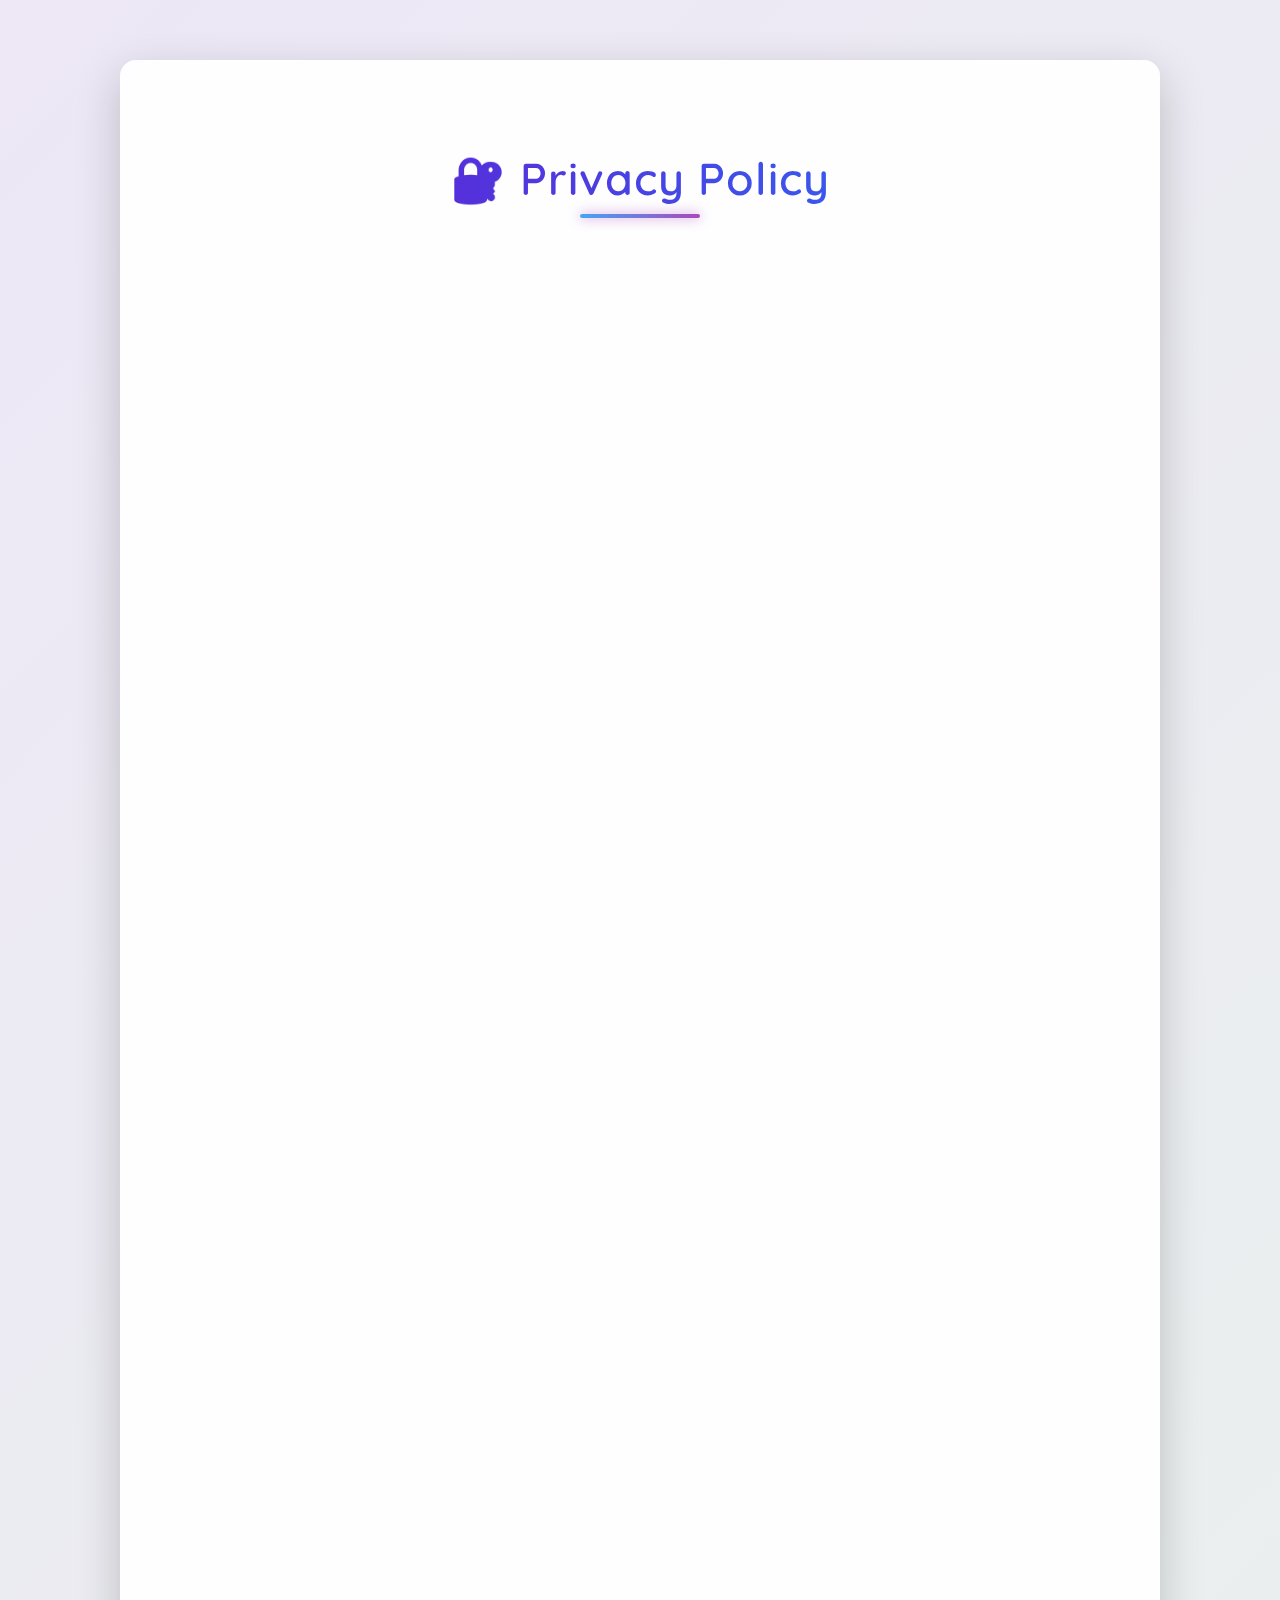
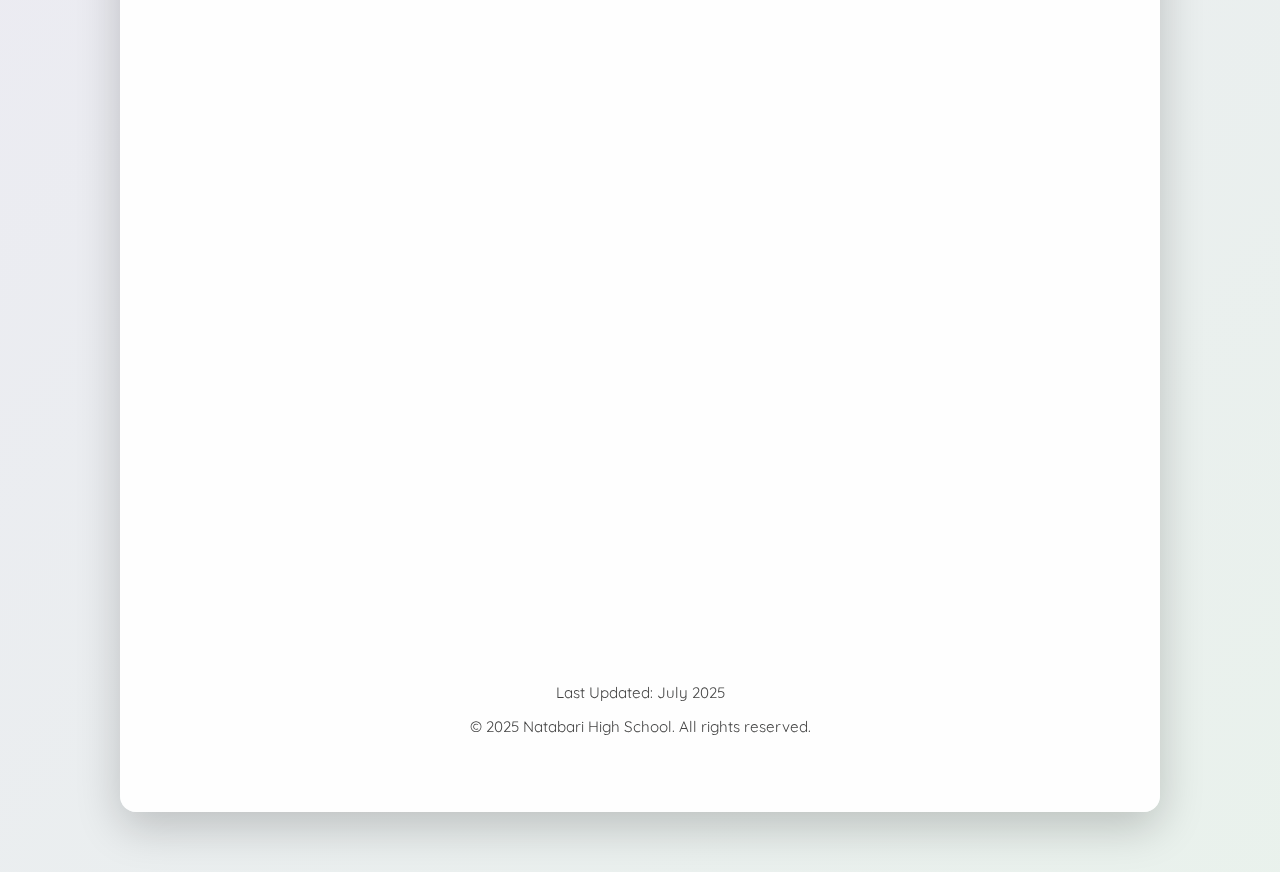
<file: PrivacyPolicy.html>
<!DOCTYPE html>
<html lang="en">
<head>
  <meta charset="UTF-8" />
  <meta name="viewport" content="width=device-width, initial-scale=1" />
  <title>🔐 Privacy Policy | Natabari High School</title>
  <link rel="icon" type="image/png" href="assets/nbhs.png"/>

  <!-- Google Font -->
  <link href="https://fonts.googleapis.com/css2?family=Quicksand:wght@400;600&display=swap" rel="stylesheet">

  <style>
    body {
      margin: 0;
      padding: 0;
      font-family: 'Quicksand', sans-serif;
      background: linear-gradient(-45deg, #e3f2fd, #fce4ec, #e8f5e9, #ede7f6);
      background-size: 400% 400%;
      animation: gradientBG 15s ease infinite;
      color: #222;
    }

    @keyframes gradientBG {
      0% {background-position: 0% 50%;}
      50% {background-position: 100% 50%;}
      100% {background-position: 0% 50%;}
    }

    .container {
      max-width: 960px;
      margin: 60px auto;
      background-color: rgba(255, 255, 255, 0.92);
      padding: 60px 40px;
      border-radius: 16px;
      box-shadow: 0 15px 45px rgba(0, 0, 0, 0.2);
      backdrop-filter: blur(8px);
    }

    h1 {
      text-align: center;
      font-size: 2.8rem;
      margin-bottom: 40px;
      background: linear-gradient(90deg, #6a11cb, #2575fc, #ff4081, #42a5f5);
      background-size: 300% 300%;
      -webkit-background-clip: text;
      -webkit-text-fill-color: transparent;
      animation: textGradient 5s linear infinite;
      position: relative;
      font-weight: 600;
      letter-spacing: 1px;
    }

    @keyframes textGradient {
      0% { background-position: 0% 50%; }
      50% { background-position: 100% 50%; }
      100% { background-position: 0% 50%; }
    }

    h1::after {
      content: '';
      position: absolute;
      bottom: -12px;
      left: 50%;
      transform: translateX(-50%);
      width: 120px;
      height: 4px;
      border-radius: 6px;
      background: linear-gradient(to right, #42a5f5, #ab47bc);
      box-shadow: 0 0 12px rgba(171, 71, 188, 0.7);
      animation: pulseUnderline 2s infinite alternate;
    }

    @keyframes pulseUnderline {
      0% { box-shadow: 0 0 5px #ab47bc; }
      100% { box-shadow: 0 0 18px #42a5f5; }
    }

    .section {
      background: #ffffffdd;
      padding: 25px 30px;
      border-left: 6px solid #3949ab;
      margin-bottom: 25px;
      border-radius: 12px;
      transform: translateY(40px);
      opacity: 0;
      animation: bounceIn 1.5s ease forwards;
      animation-delay: var(--delay);
    }

    .section h2 {
      font-size: 1.4rem;
      color: #4a148c;
      margin-bottom: 10px;
    }

    .section p, .section li {
      font-size: 1rem;
      line-height: 1.75;
    }

    ul {
      margin-left: 20px;
    }

    footer {
      text-align: center;
      font-size: 0.95rem;
      color: #444;
      margin-top: 60px;
    }

    @keyframes bounceIn {
      0% {
        transform: translateY(60px);
        opacity: 0;
      }
      60% {
        transform: translateY(-20px);
        opacity: 1;
      }
      100% {
        transform: translateY(0);
        opacity: 1;
      }
    }

    @media (max-width: 768px) {
      .container {
        padding: 30px 20px;
      }

      h1 {
        font-size: 2rem;
      }

      .section h2 {
        font-size: 1.2rem;
      }
    }
  </style>
</head>
<body>

  <div class="container">
    <h1>🔐 Privacy Policy</h1>

    <div class="section" style="--delay: 0.3s">
      <h2>1. Introduction</h2>
      <p>Welcome to the official website of <strong>Natabari High School</strong>. Your privacy is important to us. This policy explains how we collect, use, and protect your information.</p>
    </div>

    <div class="section" style="--delay: 0.6s">
      <h2>2. Information We Collect</h2>
      <p>We may collect basic information like:</p>
      <ul>
        <li>Name</li>
        <li>Email address</li>
        <li>Class, Roll No. (if required for forms)</li>
        <li>Any message submitted via the contact form</li>
      </ul>
    </div>

    <div class="section" style="--delay: 0.9s">
      <h2>3. How We Use This Information</h2>
      <p>We use the data to:</p>
      <ul>
        <li>Respond to your queries or feedback</li>
        <li>Process admission or registration forms (if any)</li>
        <li>Communicate important school updates</li>
      </ul>
    </div>

    <div class="section" style="--delay: 1.2s">
      <h2>4. Data Protection</h2>
      <p>We take steps to protect your information. All collected data is kept confidential and accessible only to school authorities.</p>
    </div>

    <div class="section" style="--delay: 1.5s">
      <h2>5. No Third-Party Sharing</h2>
      <p>We do <strong>not</strong> share, sell, or rent your personal data to any third parties or commercial services.</p>
    </div>

    <div class="section" style="--delay: 1.8s">
      <h2>6. Cookies and Tracking</h2>
      <p>This website does <strong>not</strong> use cookies or trackers for advertising or profiling users.</p>
    </div>

    <div class="section" style="--delay: 2.1s">
      <h2>7. Children's Privacy</h2>
      <p>We take student privacy seriously. No unnecessary personal details of minors are requested or stored on this website.</p>
    </div>

    <div class="section" style="--delay: 2.4s">
      <h2>8. Changes to This Policy</h2>
      <p>We may update this privacy policy occasionally. Any changes will be reflected on this page with a new "Last Updated" date.</p>
    </div>

    <div class="section" style="--delay: 2.7s">
      <h2>9. Contact Information</h2>
      <ul>
        <li><strong>School:</strong> Natabari High School</li>
        <li><strong>Location:</strong> Natabari, Cooch Behar, West Bengal - 736160</li>
        <li><strong>Email:</strong> natabarihs.1967@gmail.com </li>
        <li><strong>Phone:</strong> +3582268021 </li>
      </ul>
    </div>

    <footer>
      <p>Last Updated: July 2025</p>
      <p>&copy; 2025 Natabari High School. All rights reserved.</p>
    </footer>
  </div>

</body>
</html>
</file>
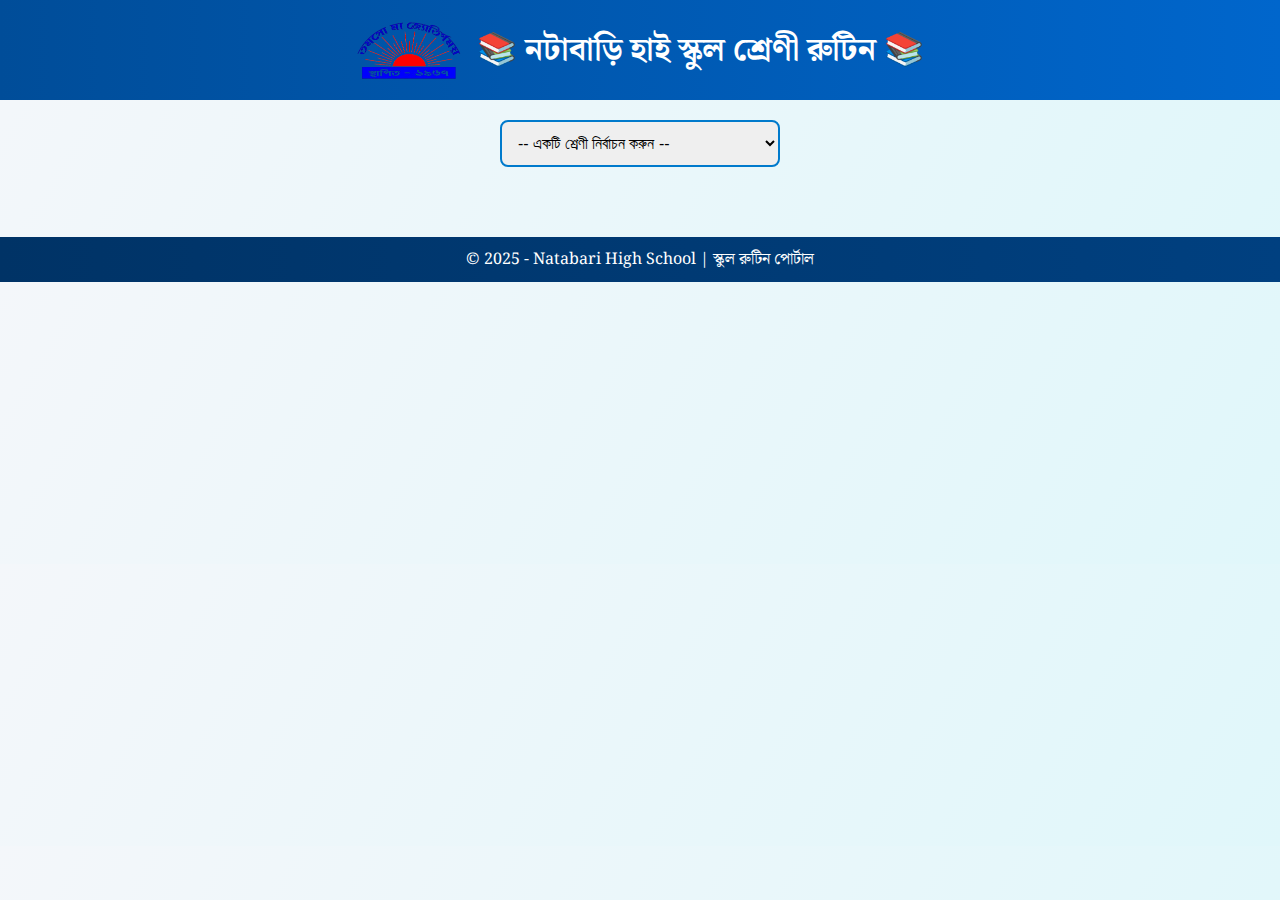
<file: schedule.html>
<!DOCTYPE html>
<html lang="bn">
<head>
  <meta charset="UTF-8" />
  <meta name="viewport" content="width=device-width, initial-scale=1" />
  <title>স্কুল রুটিন | Natabari High School</title>
  <link rel="icon" type="image/png" href="assets/nbhs.png"/>
  <link href="https://fonts.googleapis.com/css2?family=Noto+Serif+Bengali&display=swap" rel="stylesheet">
  <style>
    * {
      margin: 0;
      padding: 0;
      box-sizing: border-box;
    }

    body {
      font-family: 'Noto Serif Bengali', serif;
      background: linear-gradient(120deg, #f4f7fa, #e0f7fa);
      animation: backgroundLoop 15s ease-in-out infinite alternate;
      text-align: center;
    }

    @keyframes backgroundLoop {
      0% { background: linear-gradient(120deg, #f4f7fa, #e0f7fa); }
      100% { background: linear-gradient(120deg, #e0f7fa, #f4f7fa); }
    }

    header {
      background: linear-gradient(90deg, #004d99, #0066cc);
      color: white;
      padding: 20px;
      animation: slideDown 2s ease;
    }

    @keyframes slideDown {
      from { transform: translateY(-100%); opacity: 0; }
      to { transform: translateY(0); opacity: 1; }
    }

    select {
      padding: 12px;
      font-size: 16px;
      margin: 20px auto;
      width: 280px;
      border: 2px solid #007acc;
      border-radius: 8px;
      animation: pulse 2s infinite;
    }

    @keyframes pulse {
      0% { box-shadow: 0 0 0 0 rgba(0, 122, 204, 0.7); }
      70% { box-shadow: 0 0 0 10px rgba(0, 122, 204, 0); }
      100% { box-shadow: 0 0 0 0 rgba(0, 122, 204, 0); }
    }

    .table-container {
      overflow-x: auto;
      margin: 20px;
    }

    table {
      border-collapse: collapse;
      width: 1000px;
      max-width: 100%;
      background: white;
      border-radius: 10px;
      overflow: hidden;
      animation: fadeIn 1.5s ease;
      margin: 0 auto;
    }

    th, td {
      border: 1px solid #ccc;
      padding: 12px;
      white-space: nowrap;
    }

    th {
      background-color: #cce7ff;
    }

    footer {
      background: linear-gradient(90deg, #003366, #004080);
      color: white;
      padding: 10px;
      margin-top: 30px;
      animation: fadeInUp 1.5s ease;
    }

    h1, h2 {
      animation: fadeInUp 1s ease;
    }

    @keyframes fadeIn {
      from { opacity: 0; }
      to { opacity: 1; }
    }

    @keyframes fadeInUp {
      from { transform: translateY(20px); opacity: 0; }
      to { transform: translateY(0); opacity: 1; }
    }

    @media (max-width: 600px) {
      select {
        width: 90%;
      }

      th, td {
        font-size: 14px;
        padding: 8px;
      }
    }
  </style>
</head>
<body>
  <header>
    <div style="display: flex; align-items: center; justify-content: center; gap: 15px; flex-wrap: wrap;">
      <img src="assets/nbhs.png" alt="School Logo" style="height: 60px; border-radius: 8px; animation: fadeIn 2s ease;" />
      <h1>📚 নটাবাড়ি হাই স্কুল শ্রেণী রুটিন 📚</h1>
  </header>

  <select id="classSelect" onchange="showRoutine()">
    <option value="">-- একটি শ্রেণী নির্বাচন করুন --</option>
    <option value="class5">ক্লাস ৫</option>
    <option value="class6">ক্লাস ৬</option>
    <option value="class7">ক্লাস ৭</option>
    <option value="class8">ক্লাস ৮</option>
    <option value="class9">ক্লাস ৯</option>
    <option value="class10">ক্লাস ১০</option>
    <option value="class11">ক্লাস ১১</option>
    <option value="class12">ক্লাস ১২</option>
  </select>

  <div class="table-container" id="routineContainer"></div>

  <footer>
    © 2025 - Natabari High School | স্কুল রুটিন পোর্টাল
  </footer>

  <script>
    function showRoutine() {
      const cls = document.getElementById("classSelect").value;
      const div = document.getElementById("routineContainer");

      if (cls === "class5") {
        div.innerHTML = `
        <h2>ক্লাস ৫ রুটিন</h2>
        <div class="table-container">
          <table>
          <tr>
  <th>দিন</th>
  <th>১ম পিরিয়ড</th>
  <th>২য়</th>
  <th>৩য়</th>
  <th>৪র্থ</th>
  <th>টিফিন</th>
  <th>৫ম</th>
  <th>৬ষ্ঠ</th>
</tr>
          <tr><td>সোমবার</td><td>বাংলা<br><small>(10:00-10:45)</small></td><td>গণিত<br><small>(10:45-11:30)</small></td><td>ইংরেজি<br><small>(11:30-12:15)</small></td><td>পরিবেশ<br><small>(12:15-1:00)</small></td><td>টিফিন<br><small>(1:00-1:30)</small></td><td>গণিত<br><small>(1:30-2:15)</small></td><td>চিত্রকলা়<br><small>(2:15-3:00)</small></td></tr>
          <tr><td>মঙ্গলবার</td><td>ইংরেজি<br><small>(10:00-10:45)</small></td><td>বাংলা<br><small>(10:45-11:30)</small></td><td>গণিত<br><small>(11:30-12:15)</small></td><td>পরিবেশ<br><small>(12:15-1:00)</small></td><td>টিফিন<br><small>(1:00-1:30)</small></td><td>গান<br><small>(1:30-2:15)</small></td><td>খেলা<br><small>(2:15-3:00)</small></td></tr>
          <tr><td>বুধবার</td><td>গণিত<br><small>(10:00-10:45)</small></td><td>ইতিহাস<br><small>(10:45-11:30)</small></td><td>বাংলা<br><small>(11:30-12:15)</small></td><td>পরিবেশ<br><small>(12:15-1:00)</small></td><td>টিফিন<br><small>(1:00-1:30)</small></td><td>গান<br><small>(1:30-2:15)</small></td><td>খেলা<br><small>(2:15-3:00)</small></td></tr>
          <tr><td>বৃহস্পতিবার</td><td>ইংরেজি<br><small>(10:00-10:45)</small></td><td>ভূগোল<br><small>(10:45-11:30)</small></td><td>গণিত<br><small>(11:30-12:15)</small></td><td>পরিবেশ<br><small>(12:15-1:00)</small></td><td>টিফিন<br><small>(1:00-1:30)</small></td><td>নাচ<br><small>(1:30-2:15)</small></td><td>চিত্রকলা়<br><small>(2:15-3:00)</small></td></tr>
          <tr><td>শুক্রবার</td><td>বাংলা<br><small>(10:00-10:45)</small></td><td>ইংরেজি<br><small>(10:45-11:30)</small></td><td>পরিবেশ<br><small>(11:30-12:15)</small></td><td>গণিত<br><small>(12:15-1:00)</small></td><td>টিফিন<br><small>(1:00-1:30)</small></td><td>গান<br><small>(1:30-2:15)</small></td><td>খেলা<br><small>(2:15-3:00)</small></td></tr>
          <tr><td>শনিবার</td><td>গণিত<br><small>(10:00-10:45)</small></td><td>বাংলা<br><small>(10:45-11:30)</small></td><td>ইংরেজি<br><small>(11:30-12:15)</small></td><td>পরিবেশ<br><small>(12:15-1:00)</small></td><td colspan='4'>অর্ধদিবস (শুধু ৪টি পিরিয়ড)</td></tr>
        </table>
        </div>
        <a href="https://drive.google.com/file/d/CLASS5_PDF_ID/view?usp=sharing" target="_blank" style="display: inline-block; margin: 10px 0; background-color: #007acc; color: white; padding: 10px 20px; border-radius: 5px; text-decoration: none; animation: pulse 2s infinite;">📄 PDF ডাউনলোড</a>`;
      } 
      
      else if (cls === "class6") {
  div.innerHTML = `
        <h2>ক্লাস ৫ রুটিন</h2>
        <div class="table-container">
          <table>
          <tr>
  <th>দিন</th>
  <th>১ম পিরিয়ড</th>
  <th>২য়</th>
  <th>৩য়</th>
  <th>৪র্থ</th>
  <th>টিফিন</th>
  <th>৫ম</th>
  <th>৬ষ্ঠ</th>
</tr>
          <tr><td>সোমবার</td><td>বাংলা<br><small>(10:00-10:45)</small></td><td>গণিত<br><small>(10:45-11:30)</small></td><td>ইংরেজি<br><small>(11:30-12:15)</small></td><td>পরিবেশ<br><small>(12:15-1:00)</small></td><td>টিফিন<br><small>(1:00-1:30)</small></td><td>গণিত<br><small>(1:30-2:15)</small></td><td>চিত্রকলা়<br><small>(2:15-3:00)</small></td></tr>
          <tr><td>মঙ্গলবার</td><td>ইংরেজি<br><small>(10:00-10:45)</small></td><td>বাংলা<br><small>(10:45-11:30)</small></td><td>গণিত<br><small>(11:30-12:15)</small></td><td>পরিবেশ<br><small>(12:15-1:00)</small></td><td>টিফিন<br><small>(1:00-1:30)</small></td><td>গান<br><small>(1:30-2:15)</small></td><td>খেলা<br><small>(2:15-3:00)</small></td></tr>
          <tr><td>বুধবার</td><td>গণিত<br><small>(10:00-10:45)</small></td><td>ইতিহাস<br><small>(10:45-11:30)</small></td><td>বাংলা<br><small>(11:30-12:15)</small></td><td>পরিবেশ<br><small>(12:15-1:00)</small></td><td>টিফিন<br><small>(1:00-1:30)</small></td><td>গান<br><small>(1:30-2:15)</small></td><td>খেলা<br><small>(2:15-3:00)</small></td></tr>
          <tr><td>বৃহস্পতিবার</td><td>ইংরেজি<br><small>(10:00-10:45)</small></td><td>ভূগোল<br><small>(10:45-11:30)</small></td><td>গণিত<br><small>(11:30-12:15)</small></td><td>পরিবেশ<br><small>(12:15-1:00)</small></td><td>টিফিন<br><small>(1:00-1:30)</small></td><td>নাচ<br><small>(1:30-2:15)</small></td><td>চিত্রকলা়<br><small>(2:15-3:00)</small></td></tr>
          <tr><td>শুক্রবার</td><td>বাংলা<br><small>(10:00-10:45)</small></td><td>ইংরেজি<br><small>(10:45-11:30)</small></td><td>পরিবেশ<br><small>(11:30-12:15)</small></td><td>গণিত<br><small>(12:15-1:00)</small></td><td>টিফিন<br><small>(1:00-1:30)</small></td><td>গান<br><small>(1:30-2:15)</small></td><td>খেলা<br><small>(2:15-3:00)</small></td></tr>
          <tr><td>শনিবার</td><td>গণিত<br><small>(10:00-10:45)</small></td><td>বাংলা<br><small>(10:45-11:30)</small></td><td>ইংরেজি<br><small>(11:30-12:15)</small></td><td>পরিবেশ<br><small>(12:15-1:00)</small></td><td colspan='4'>অর্ধদিবস (শুধু ৪টি পিরিয়ড)</td></tr>
        </table>
        </div>
        <a href="https://drive.google.com/file/d/CLASS5_PDF_ID/view?usp=sharing" target="_blank" style="display: inline-block; margin: 10px 0; background-color: #007acc; color: white; padding: 10px 20px; border-radius: 5px; text-decoration: none; animation: pulse 2s infinite;">📄 PDF ডাউনলোড</a>`;
      } 

      else {
        div.innerHTML = "<p>এই শ্রেণীর রুটিন এখনো সংযোজন করা হয়নি।</p>";
      }
    }
  </script>
</body>
</html>
</file>
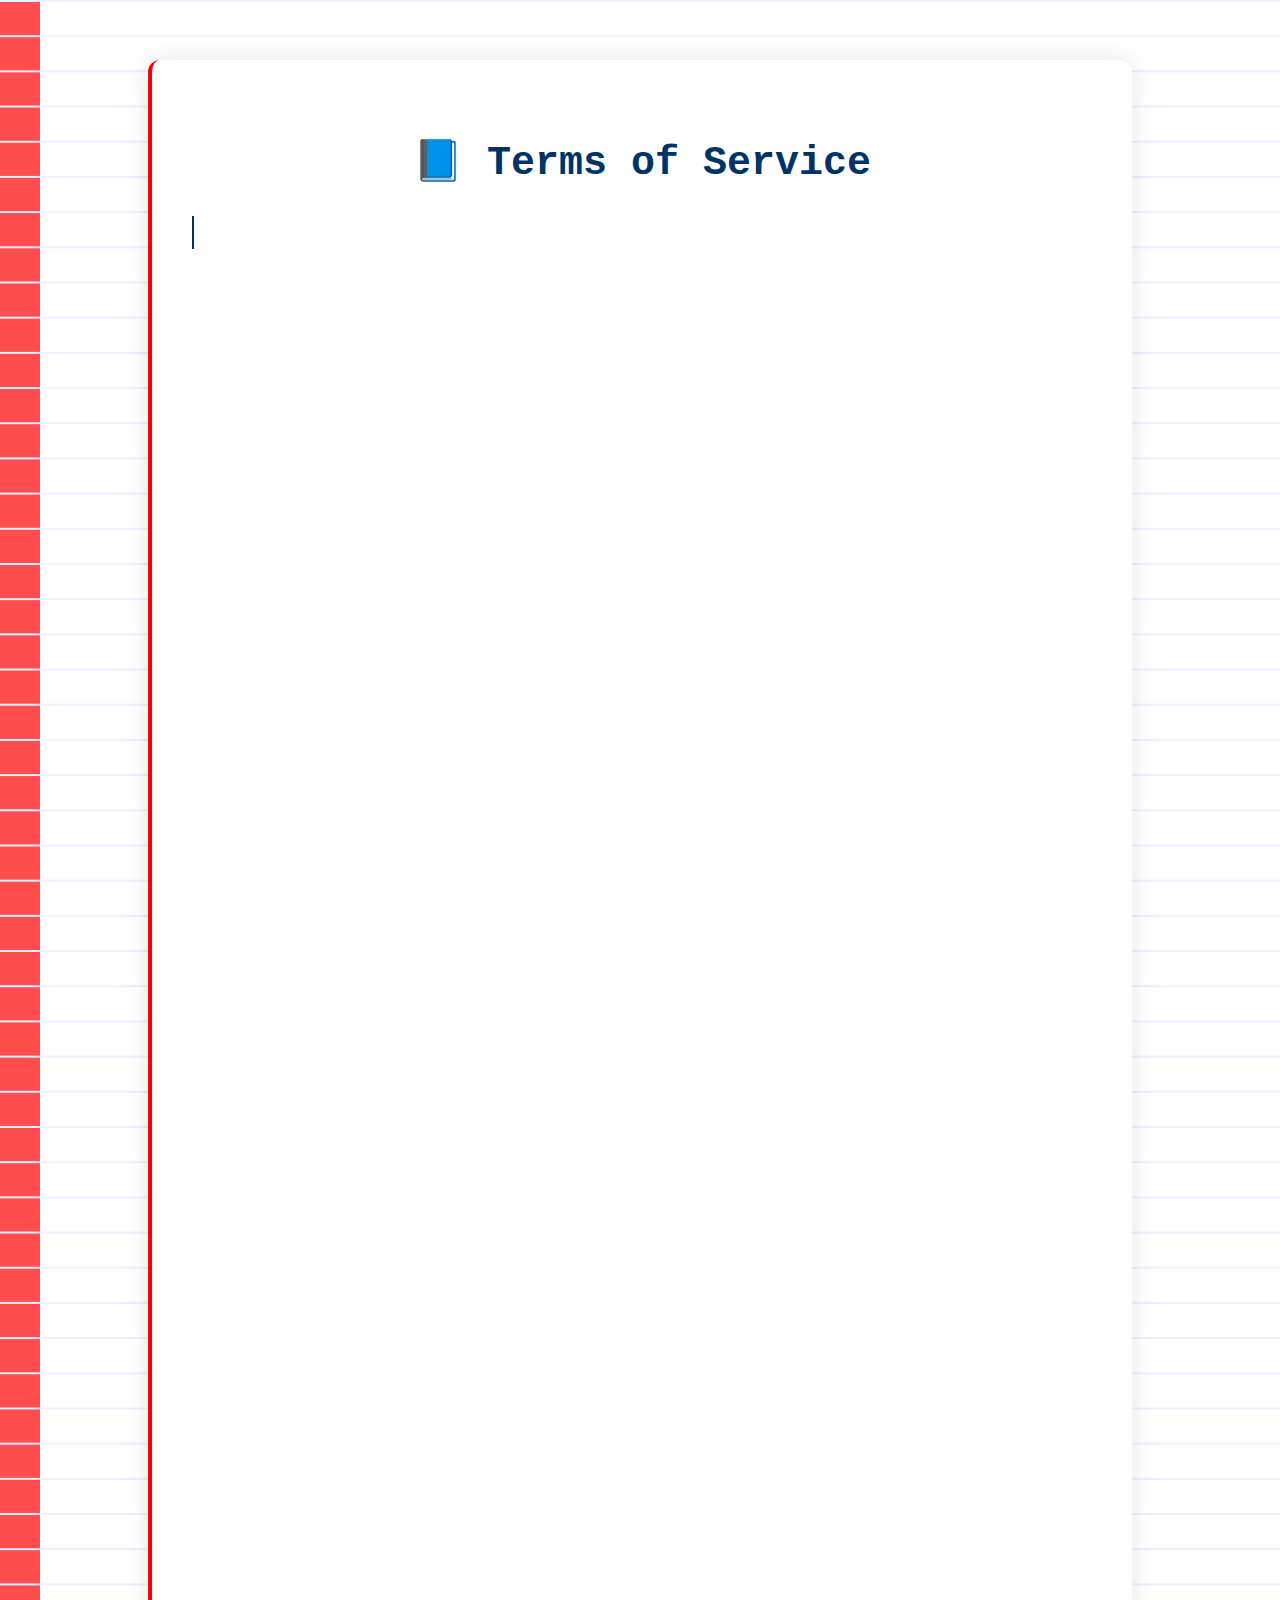
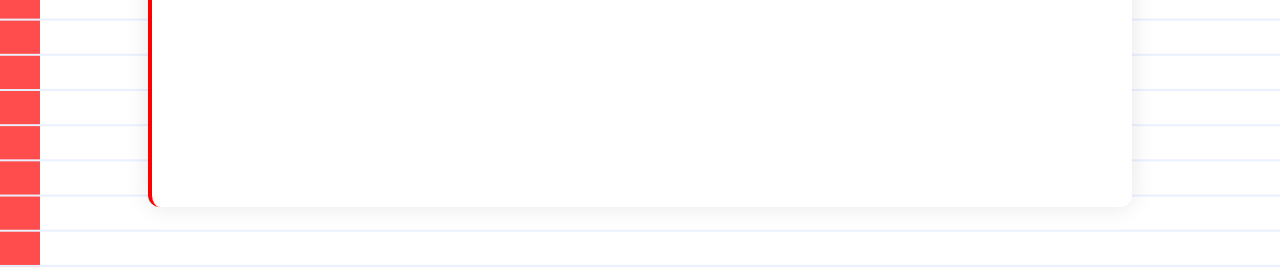
<file: terms&services.html>
<!DOCTYPE html>
<html lang="en">
<head>
  <meta charset="UTF-8" />
  <meta name="viewport" content="width=device-width, initial-scale=1" />
  <title>Terms of Service | Natabari High School</title>
  <link rel="icon" type="image/png" href="assets/nbhs.png"/>
  <style>
    /* Page background like a notebook */
    body {
      margin: 0;
      padding: 0;
      font-family: 'Courier New', Courier, monospace;
      background:
        linear-gradient(#e9f0ff 0.1em, transparent 0.1em) repeat-y,
        linear-gradient(to right, #ff4d4d 40px, transparent 40px),
        #fff;
      background-size: 100% 2.2em;
      color: #2b2b2b;
      scroll-behavior: smooth;
    }

    .container {
      max-width: 900px;
      margin: 60px auto;
      padding: 50px 40px;
      background: rgba(255, 255, 255, 0.97);
      box-shadow: 0 0 25px rgba(0, 0, 0, 0.1);
      border-left: 4px solid red;
      border-radius: 12px;
      animation: slideIn 1.5s ease-in-out;
    }

    h1 {
      font-size: 2.5em;
      color: #003366;
      text-align: center;
      margin-bottom: 30px;
      animation: fadeIn 2s ease;
    }

    .typewriter p {
      font-size: 1.1em;
      border-right: 2px solid #003366;
      white-space: nowrap;
      overflow: hidden;
      width: 0;
      animation: typing 5s steps(70, end) forwards, blink 0.7s step-end infinite;
      margin-bottom: 30px;
    }

    .content {
      opacity: 0;
      animation: fadeUp 1.5s ease 5.5s forwards;
    }

    h2 {
      color: #004d80;
      margin-top: 30px;
      font-size: 1.4em;
    }

    p, li {
      font-size: 1em;
      line-height: 1.9;
    }

    ul {
      margin-left: 20px;
    }

    footer {
      margin-top: 40px;
      font-size: 0.9em;
      text-align: center;
      color: #666;
    }

    /* Animations */
    @keyframes typing {
      from { width: 0; }
      to { width: 100%; }
    }

    @keyframes blink {
      0%, 100% { border-color: transparent; }
      50% { border-color: #003366; }
    }

    @keyframes fadeIn {
      from { opacity: 0; }
      to { opacity: 1; }
    }

    @keyframes fadeUp {
      0% { opacity: 0; transform: translateY(20px); }
      100% { opacity: 1; transform: translateY(0); }
    }

    @keyframes slideIn {
      from { opacity: 0; transform: translateY(50px); }
      to { opacity: 1; transform: translateY(0); }
    }

    @media (max-width: 768px) {
      .container {
        padding: 30px 20px;
      }

      h1 {
        font-size: 1.8em;
      }
    }
  </style>
</head>
<body>
  <div class="container">
    <h1>📘 Terms of Service</h1>

    <div class="typewriter">
      <p>Welcome to the official website of Natabari High School, Cooch Behar...</p>
    </div>

    <div class="content">
      <h2>1. General Information</h2>
      <p>This website provides school-related information to students, guardians, teachers, and staff.</p>

      <h2>2. Website Usage</h2>
      <p>By using this website, you agree not to misuse the content, attempt unauthorized access, or upload harmful data/scripts.</p>

      <h2>3. Accuracy of Information</h2>
      <p>We strive to keep all content almost accurate and updated. However, Natabari High School is not responsible for unintended errors or outdated data.</p>

      <h2>4. Educational Content</h2>
      <p>All content (study materials, notices, timetables, etc.) is meant only for academic support. Commercial use is strictly prohibited.</p>

      <h2>5. External Links</h2>
      <p>This website may include links to portals like WBBSE, WBCHSE, Kanyashree, and Scholarship sites. We are not responsible for their content or policies.</p>

      <h2>6. User Privacy</h2>
      <p>No student personal data is stored or shared. If data is collected via a form, it is used solely for educational and communication purposes.</p>

      <h2>7. Form Submissions</h2>
      <p>Any information submitted through contact, admission, or feedback forms is reviewed only by school authorities and not shared with third parties.</p>

      <h2>8. Copyright & Restrictions</h2>
      <p>All images, texts, and files are copyrighted. Do not copy or distribute without prior permission from school administration.</p>

      <h2>9. Updates to Terms</h2>
      <p>Terms may be updated anytime without prior notice. Visit this page regularly to stay informed of any changes.</p>

      <h2>10. Contact Us</h2>
      <ul>
        <li><strong>School:</strong> Natabari High School</li>
        <li><strong>Location:</strong> Natabari, Cooch Behar, West Bengal - 736160</li>
        <li><strong>Email:</strong> natabarihs.1967@gmail.com</li>
        <li><strong>Phone:</strong> +3582268021</li>
      </ul>

      <footer>
        <p>Last Updated: July 2025</p>
        <p>&copy; 2025 Natabari High School. All rights reserved.</p>
      </footer>
    </div>
  </div>
</body>
</html>
</file>
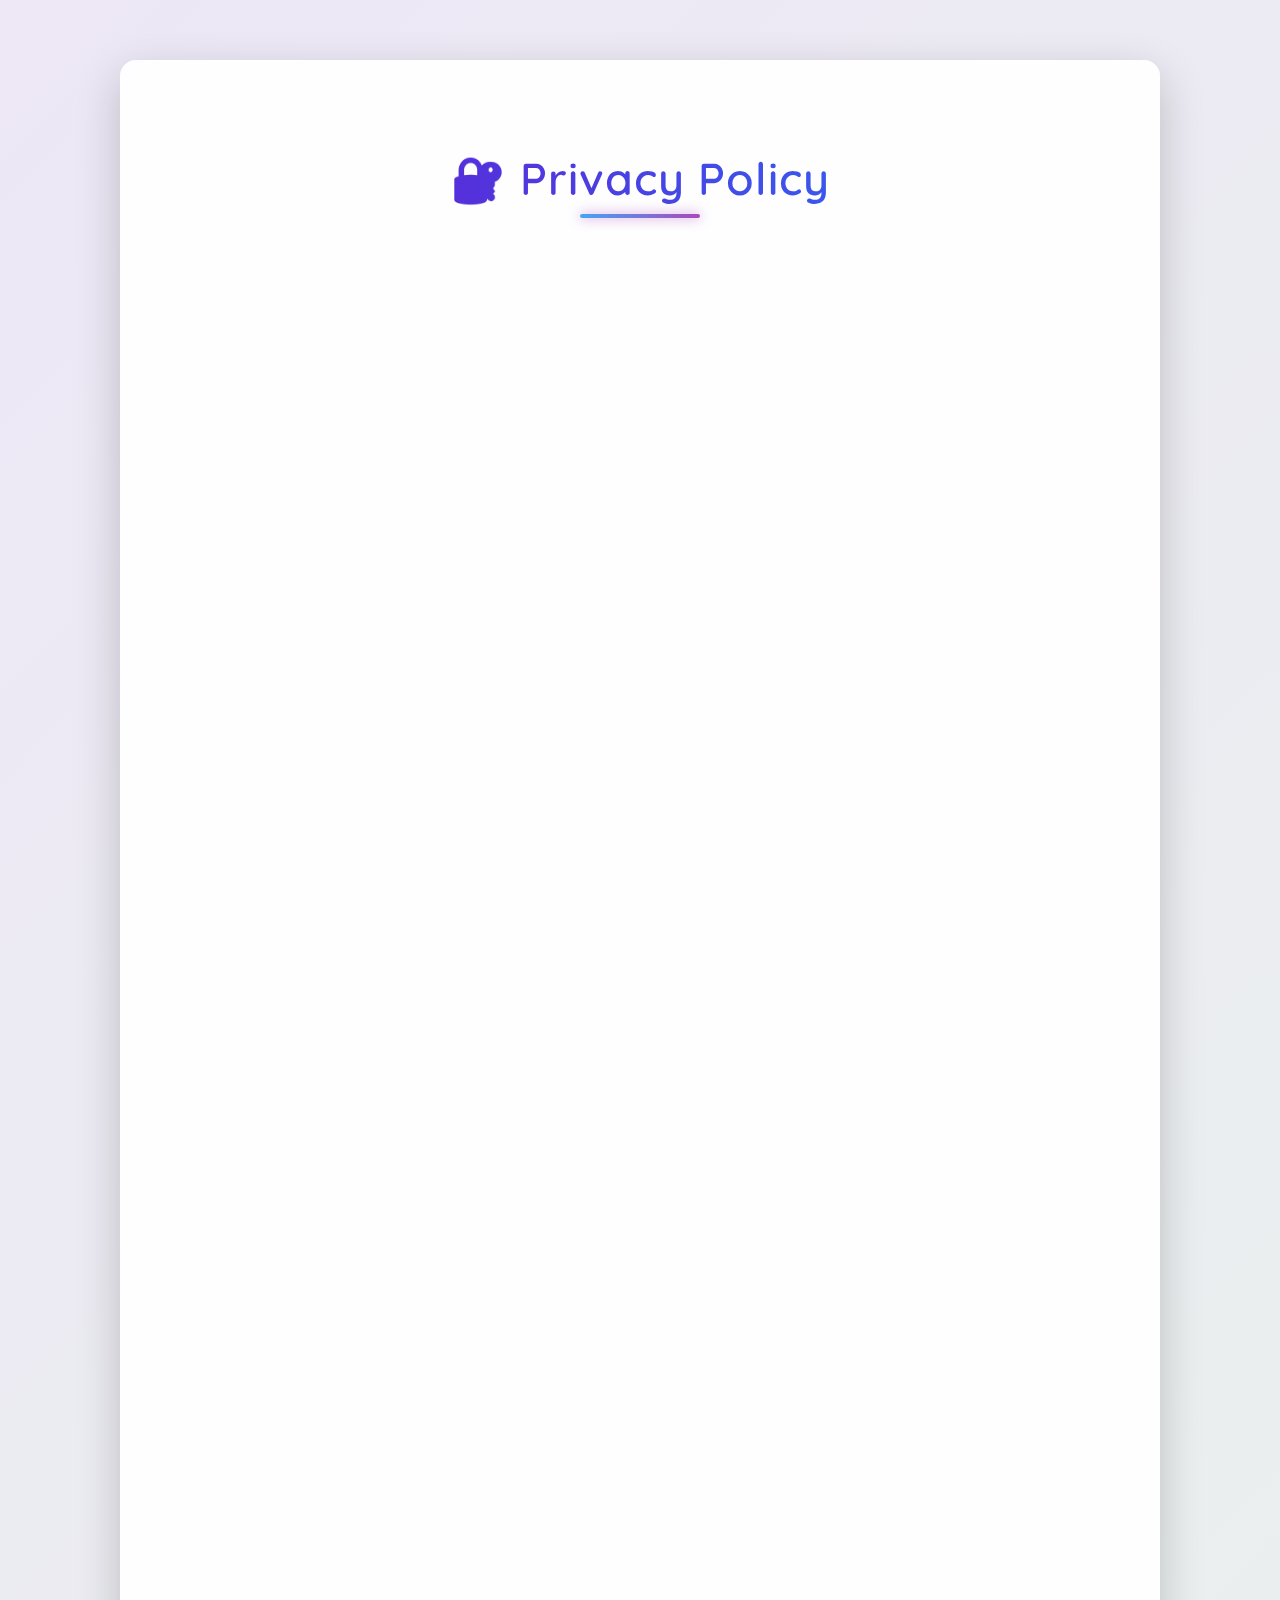
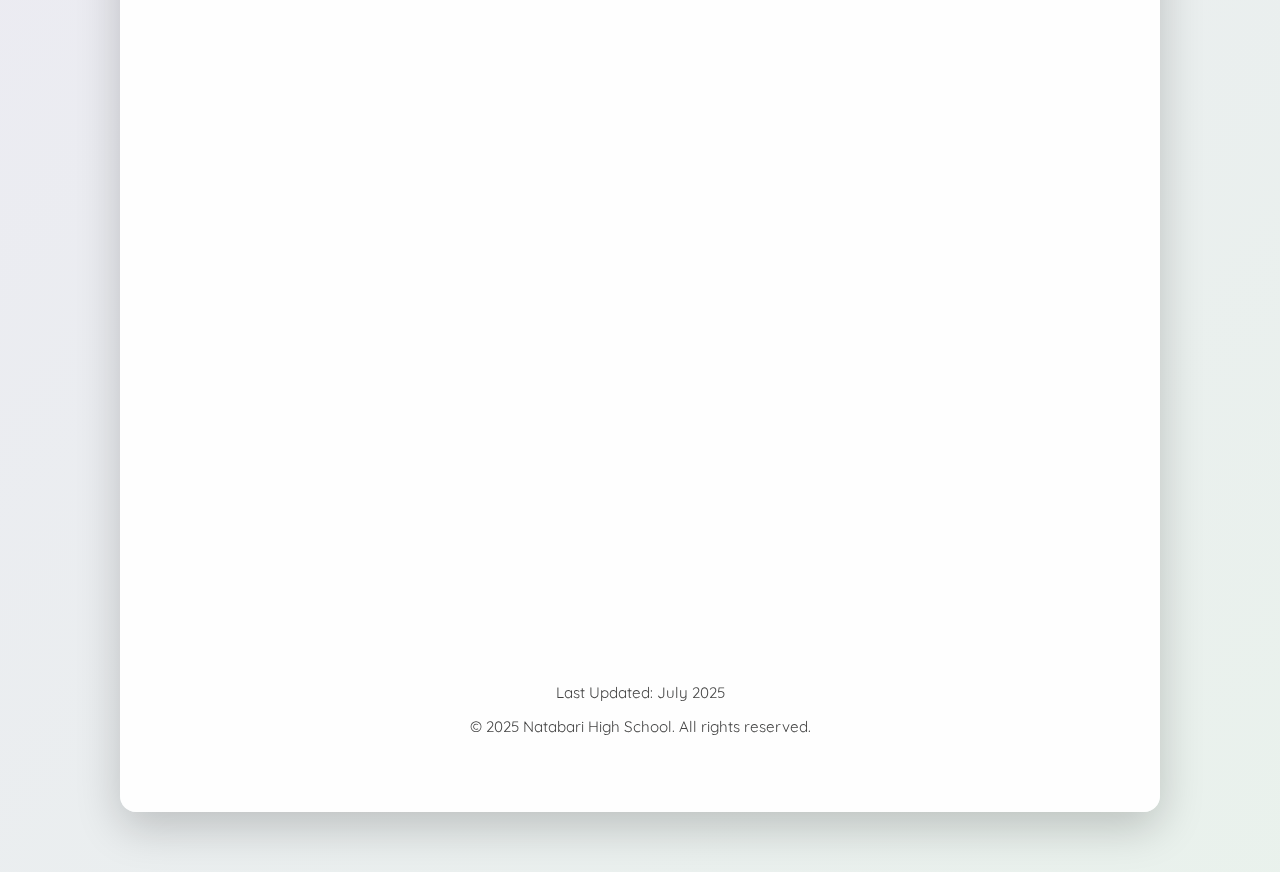
<file: pages/PrivacyPolicy.html>
<!DOCTYPE html>
<html lang="en">
<head>
  <meta charset="UTF-8" />
  <meta name="viewport" content="width=device-width, initial-scale=1" />
  <title>🔐 Privacy Policy | Natabari High School (NBHS)</title>
  <link rel="icon" type="image/png" href="assets/nbhs.png"/>

  <!-- Google Font -->
  <link href="https://fonts.googleapis.com/css2?family=Quicksand:wght@400;600&display=swap" rel="stylesheet">

  <style>
    body {
      margin: 0;
      padding: 0;
      font-family: 'Quicksand', sans-serif;
      background: linear-gradient(-45deg, #e3f2fd, #fce4ec, #e8f5e9, #ede7f6);
      background-size: 400% 400%;
      animation: gradientBG 15s ease infinite;
      color: #222;
    }

    @keyframes gradientBG {
      0% {background-position: 0% 50%;}
      50% {background-position: 100% 50%;}
      100% {background-position: 0% 50%;}
    }

    .container {
      max-width: 960px;
      margin: 60px auto;
      background-color: rgba(255, 255, 255, 0.92);
      padding: 60px 40px;
      border-radius: 16px;
      box-shadow: 0 15px 45px rgba(0, 0, 0, 0.2);
      backdrop-filter: blur(8px);
    }

    h1 {
      text-align: center;
      font-size: 2.8rem;
      margin-bottom: 40px;
      background: linear-gradient(90deg, #6a11cb, #2575fc, #ff4081, #42a5f5);
      background-size: 300% 300%;
      -webkit-background-clip: text;
      -webkit-text-fill-color: transparent;
      animation: textGradient 5s linear infinite;
      position: relative;
      font-weight: 600;
      letter-spacing: 1px;
    }

    @keyframes textGradient {
      0% { background-position: 0% 50%; }
      50% { background-position: 100% 50%; }
      100% { background-position: 0% 50%; }
    }

    h1::after {
      content: '';
      position: absolute;
      bottom: -12px;
      left: 50%;
      transform: translateX(-50%);
      width: 120px;
      height: 4px;
      border-radius: 6px;
      background: linear-gradient(to right, #42a5f5, #ab47bc);
      box-shadow: 0 0 12px rgba(171, 71, 188, 0.7);
      animation: pulseUnderline 2s infinite alternate;
    }

    @keyframes pulseUnderline {
      0% { box-shadow: 0 0 5px #ab47bc; }
      100% { box-shadow: 0 0 18px #42a5f5; }
    }

    .section {
      background: #ffffffdd;
      padding: 25px 30px;
      border-left: 6px solid #3949ab;
      margin-bottom: 25px;
      border-radius: 12px;
      transform: translateY(40px);
      opacity: 0;
      animation: bounceIn 1.5s ease forwards;
      animation-delay: var(--delay);
    }

    .section h2 {
      font-size: 1.4rem;
      color: #4a148c;
      margin-bottom: 10px;
    }

    .section p, .section li {
      font-size: 1rem;
      line-height: 1.75;
    }

    ul {
      margin-left: 20px;
    }

    footer {
      text-align: center;
      font-size: 0.95rem;
      color: #444;
      margin-top: 60px;
    }

    @keyframes bounceIn {
      0% {
        transform: translateY(60px);
        opacity: 0;
      }
      60% {
        transform: translateY(-20px);
        opacity: 1;
      }
      100% {
        transform: translateY(0);
        opacity: 1;
      }
    }

    @media (max-width: 768px) {
      .container {
        padding: 30px 20px;
      }

      h1 {
        font-size: 2rem;
      }

      .section h2 {
        font-size: 1.2rem;
      }
    }
  </style>
</head>
<body>

  <div class="container">
    <h1>🔐 Privacy Policy</h1>

    <div class="section" style="--delay: 0.3s">
      <h2>1. Introduction</h2>
      <p>Welcome to the <strong>Natabari High School (NBHS)</strong> Community Portal. This site was created as a resource to support our school's students and staff. Your privacy is important to us, and this policy explains how we handle information.</p>
    </div>

    <div class="section" style="--delay: 0.6s">
      <h2>2. Information We Collect</h2>
      <p>We may collect basic information like:</p>
      <ul>
        <li>Name</li>
        <li>Email address</li>
        <li>Class, Roll No. (if required for forms)</li>
        <li>Any message submitted via the contact form</li>
      </ul>
    </div>

    <div class="section" style="--delay: 0.9s">
      <h2>3. How We Use This Information</h2>
      <p>We use the data to:</p>
      <ul>
        <li>Respond to your queries or feedback</li>
        <li>Process admission or registration forms (if any)</li>
        <li>Communicate important school updates</li>
      </ul>
    </div>

    <div class="section" style="--delay: 1.2s">
      <h2>4. Data Protection</h2>
      <p>We take steps to protect your information. All collected data is kept confidential and accessible only to school authorities.</p>
    </div>

    <div class="section" style="--delay: 1.5s">
      <h2>5. No Third-Party Sharing</h2>
      <p>We do <strong>not</strong> share, sell, or rent your personal data to any third parties or commercial services.</p>
    </div>

    <div class="section" style="--delay: 1.8s">
      <h2>6. Cookies and Tracking</h2>
      <p>This website does <strong>not</strong> use cookies or trackers for advertising or profiling users.</p>
    </div>

    <div class="section" style="--delay: 2.1s">
      <h2>7. Children's Privacy</h2>
      <p>We take student privacy seriously. No unnecessary personal details of minors are requested or stored on this website.</p>
    </div>

    <div class="section" style="--delay: 2.4s">
      <h2>8. Changes to This Policy</h2>
      <p>We may update this privacy policy occasionally. Any changes will be reflected on this page with a new "Last Updated" date.</p>
    </div>

    <div class="section" style="--delay: 2.7s">
      <h2>9. Contact Information</h2>
      <ul>
        <li><strong>School:</strong> Natabari High School (NBHS)</li>
        <li><strong>Location:</strong> Natabari, Cooch Behar, West Bengal - 736156</li>
        <li><strong>Email:</strong> natabarihs.1967@gmail.com </li>
        <li><strong>Phone:</strong> +3582268021 </li>
      </ul>
    </div>

    <footer>
      <p>Last Updated: July 2025</p>
      <p>&copy; 2025 Natabari High School. All rights reserved.</p>
    </footer>
  </div>

</body>
</html>
</file>
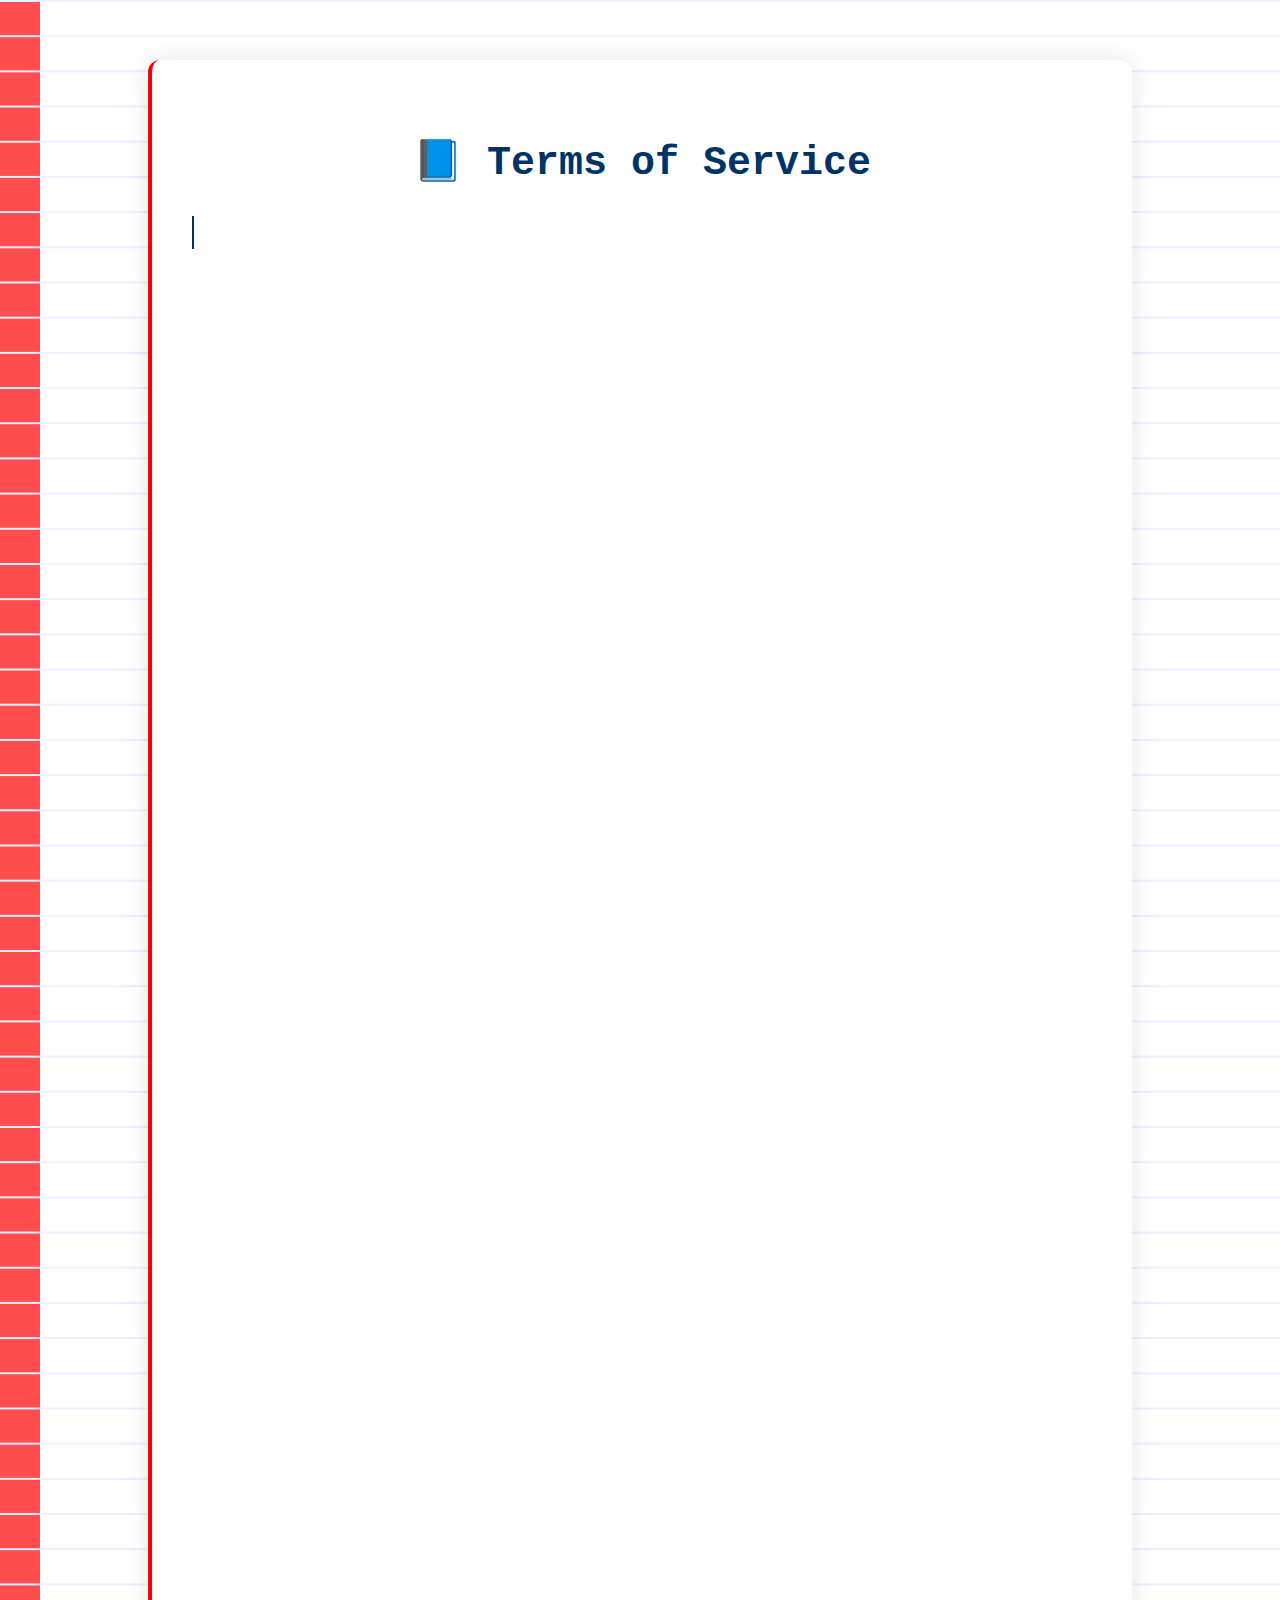
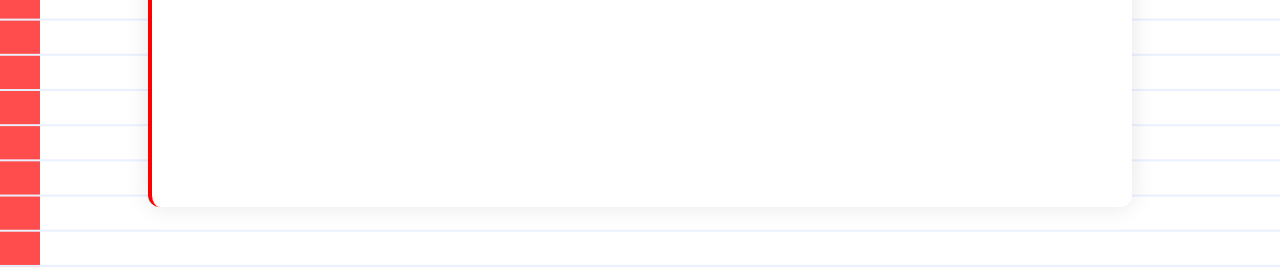
<file: pages/terms&services.html>
<!DOCTYPE html>
<html lang="en">
<head>
  <meta charset="UTF-8" />
  <meta name="viewport" content="width=device-width, initial-scale=1" />
  <title>Terms of Service | Natabari High School (NBHS)</title>
  <link rel="icon" type="image/png" href="assets/nbhs.png"/>
  <style>
    /* Page background like a notebook */
    body {
      margin: 0;
      padding: 0;
      font-family: 'Courier New', Courier, monospace;
      background:
        linear-gradient(#e9f0ff 0.1em, transparent 0.1em) repeat-y,
        linear-gradient(to right, #ff4d4d 40px, transparent 40px),
        #fff;
      background-size: 100% 2.2em;
      color: #2b2b2b;
      scroll-behavior: smooth;
    }

    .container {
      max-width: 900px;
      margin: 60px auto;
      padding: 50px 40px;
      background: rgba(255, 255, 255, 0.97);
      box-shadow: 0 0 25px rgba(0, 0, 0, 0.1);
      border-left: 4px solid red;
      border-radius: 12px;
      animation: slideIn 1.5s ease-in-out;
    }

    h1 {
      font-size: 2.5em;
      color: #003366;
      text-align: center;
      margin-bottom: 30px;
      animation: fadeIn 2s ease;
    }

    .typewriter p {
      font-size: 1.1em;
      border-right: 2px solid #003366;
      white-space: nowrap;
      overflow: hidden;
      width: 0;
      animation: typing 5s steps(70, end) forwards, blink 0.7s step-end infinite;
      margin-bottom: 30px;
    }

    .content {
      opacity: 0;
      animation: fadeUp 1.5s ease 5.5s forwards;
    }

    h2 {
      color: #004d80;
      margin-top: 30px;
      font-size: 1.4em;
    }

    p, li {
      font-size: 1em;
      line-height: 1.9;
    }

    ul {
      margin-left: 20px;
    }

    footer {
      margin-top: 40px;
      font-size: 0.9em;
      text-align: center;
      color: #666;
    }

    /* Animations */
    @keyframes typing {
      from { width: 0; }
      to { width: 100%; }
    }

    @keyframes blink {
      0%, 100% { border-color: transparent; }
      50% { border-color: #003366; }
    }

    @keyframes fadeIn {
      from { opacity: 0; }
      to { opacity: 1; }
    }

    @keyframes fadeUp {
      0% { opacity: 0; transform: translateY(20px); }
      100% { opacity: 1; transform: translateY(0); }
    }

    @keyframes slideIn {
      from { opacity: 0; transform: translateY(50px); }
      to { opacity: 1; transform: translateY(0); }
    }

    @media (max-width: 768px) {
      .container {
        padding: 30px 20px;
      }

      h1 {
        font-size: 1.8em;
      }
    }
  </style>
</head>
<body>
  <div class="container">
    <h1>📘 Terms of Service</h1>

    <div class="typewriter">
      <p>These Terms of Service outline the rules and regulations for visitors using this web resource related to <strong>Natabari High School.</strong></p>
    </div>

    <div class="content">
      <h2>1. General Information</h2>
      <p>This website provides school-related information to students, guardians, teachers, and staff.</p>

      <h2>2. Website Usage</h2>
      <p>By using this website, you agree not to misuse the content, attempt unauthorized access, or upload harmful data/scripts.</p>

      <h2>3. Accuracy of Information</h2>
      <p>We strive to keep all content almost accurate and updated. However, Natabari High School is not responsible for unintended errors or outdated data.</p>

      <h2>4. Educational Content</h2>
      <p>All content (study materials, notices, timetables, etc.) is meant only for academic support. Commercial use is strictly prohibited.</p>

      <h2>5. External Links</h2>
      <p>This website may include links to portals like WBBSE, WBCHSE, Kanyashree, and Scholarship sites. We are not responsible for their content or policies.</p>

      <h2>6. User Privacy</h2>
      <p>No student personal data is stored or shared. If data is collected via a form, it is used solely for educational and communication purposes.</p>

      <h2>7. Form Submissions</h2>
      <p>Any information submitted through contact, admission, or feedback forms is reviewed only by school authorities and not shared with third parties.</p>

      <h2>8. Copyright & Restrictions</h2>
      <p>All images, texts, and files are copyrighted. Do not copy or distribute without prior permission from school administration.</p>

      <h2>9. Updates to Terms</h2>
      <p>Terms may be updated anytime without prior notice. Visit this page regularly to stay informed of any changes.</p>

      <h2>10. Contact Us</h2>
      <ul>
        <li><strong>School:</strong> Natabari High School (NBHS)</li>
        <li><strong>Location:</strong> Natabari, Cooch Behar, West Bengal - 736156</li>
        <li><strong>Email:</strong> natabarihs.1967@gmail.com</li>
        <li><strong>Phone:</strong> +3582268021</li>
      </ul>

      <footer>
        <p>Last Updated: July 2025</p>
        <p>&copy; 2025 Natabari High School. All rights reserved.</p>
      </footer>
    </div>
  </div>
</body>
</html>
</file>
